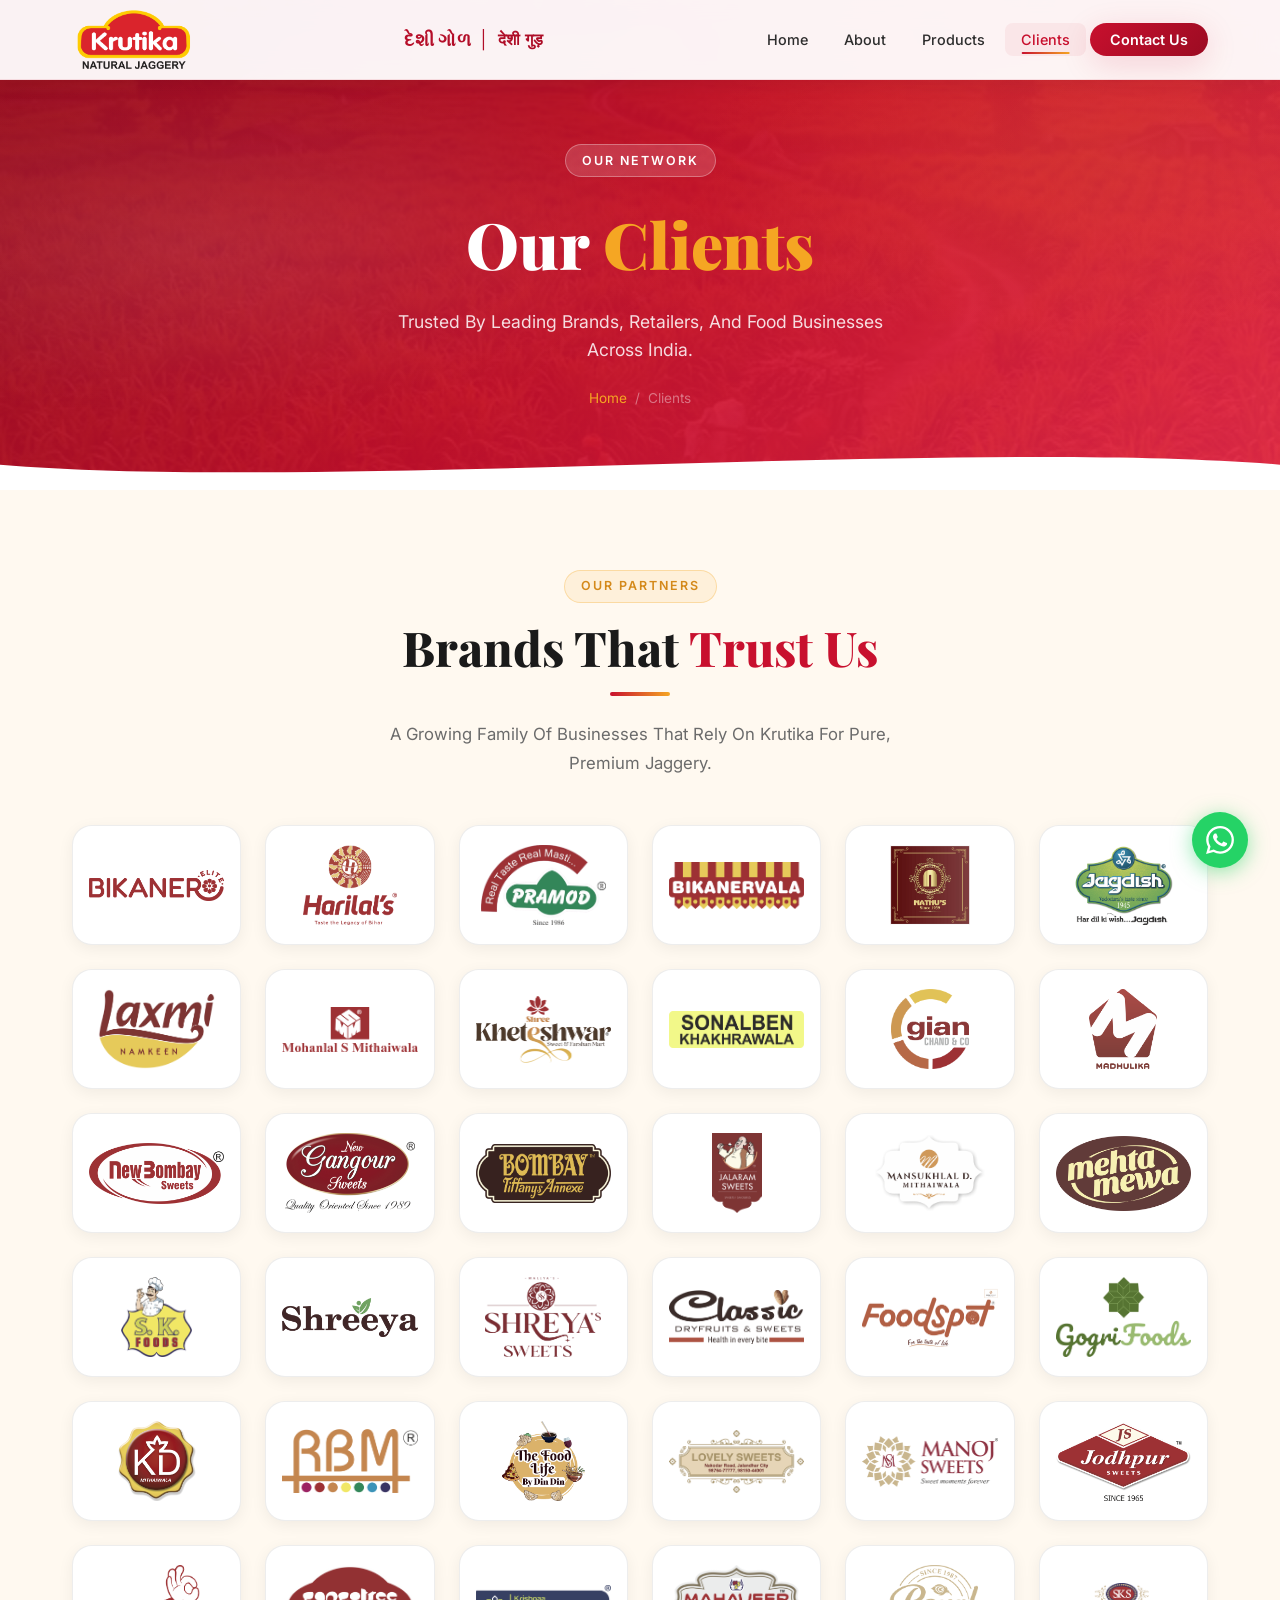
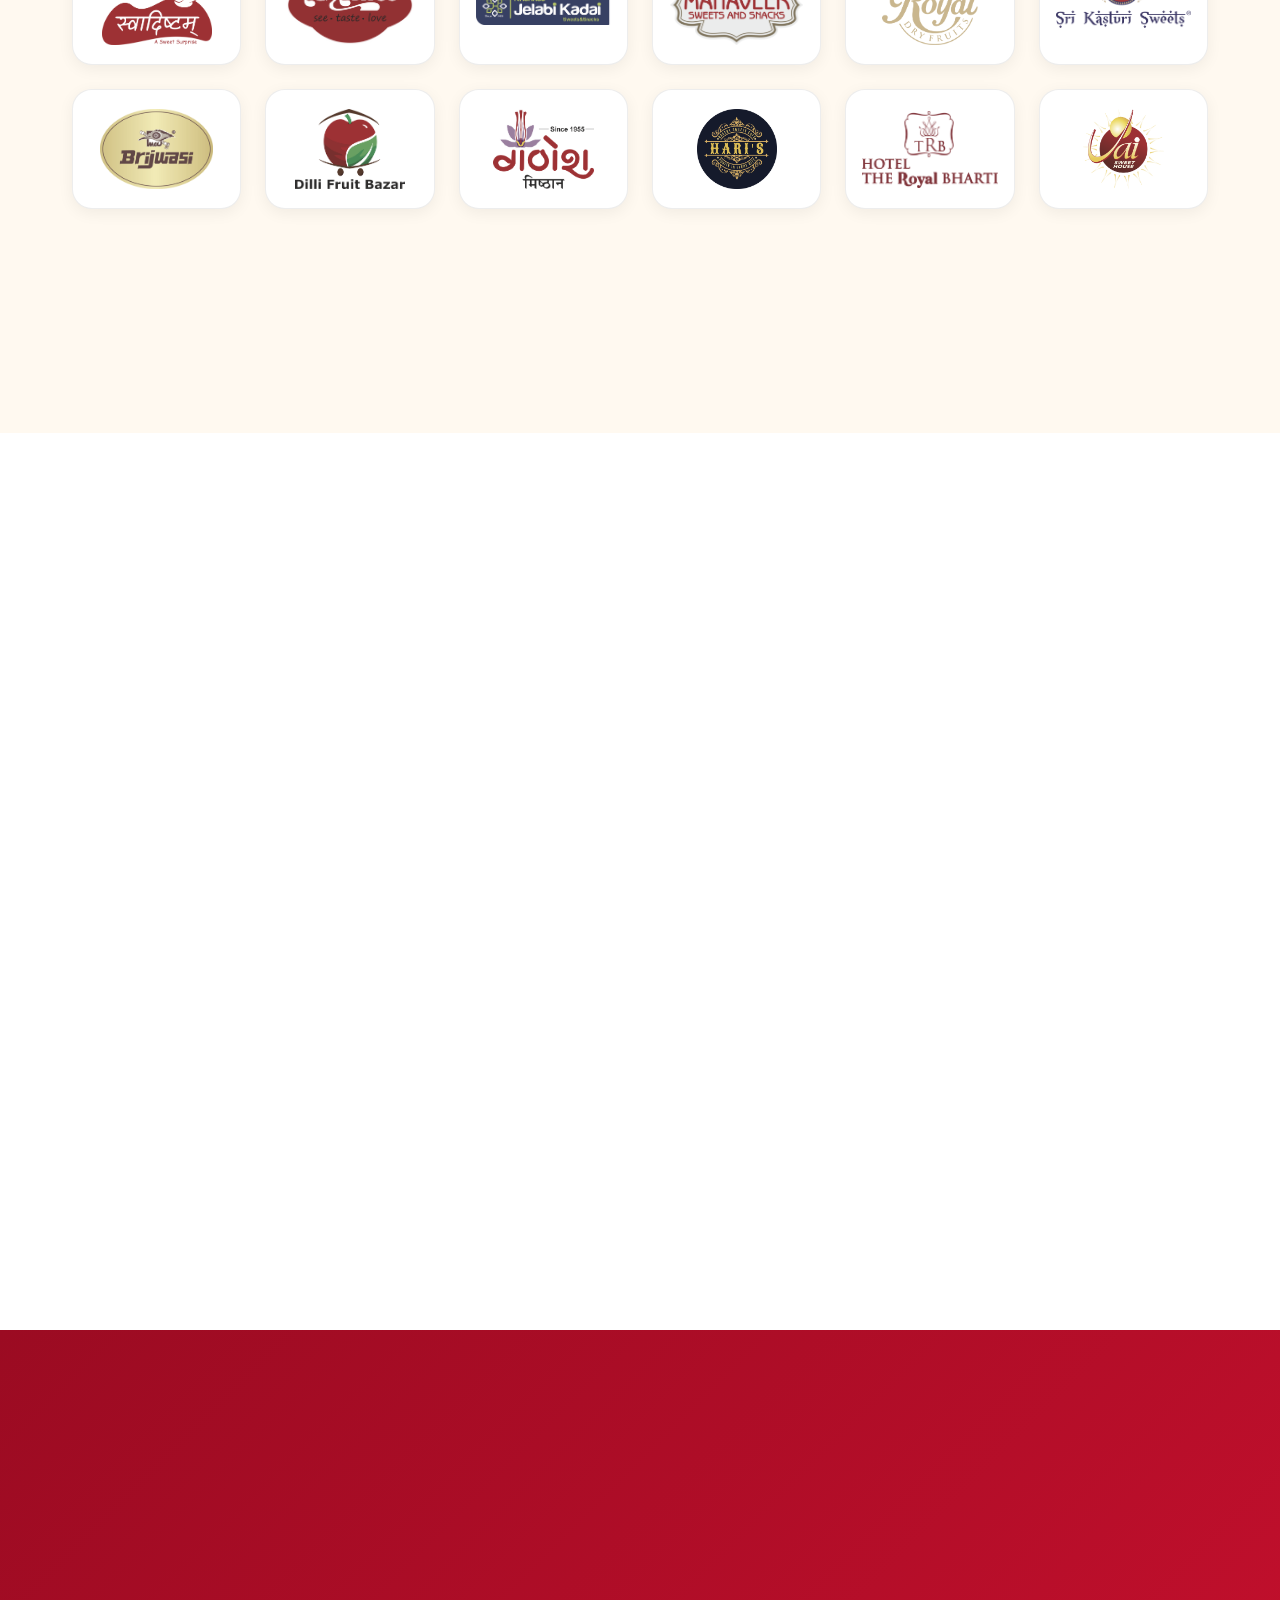
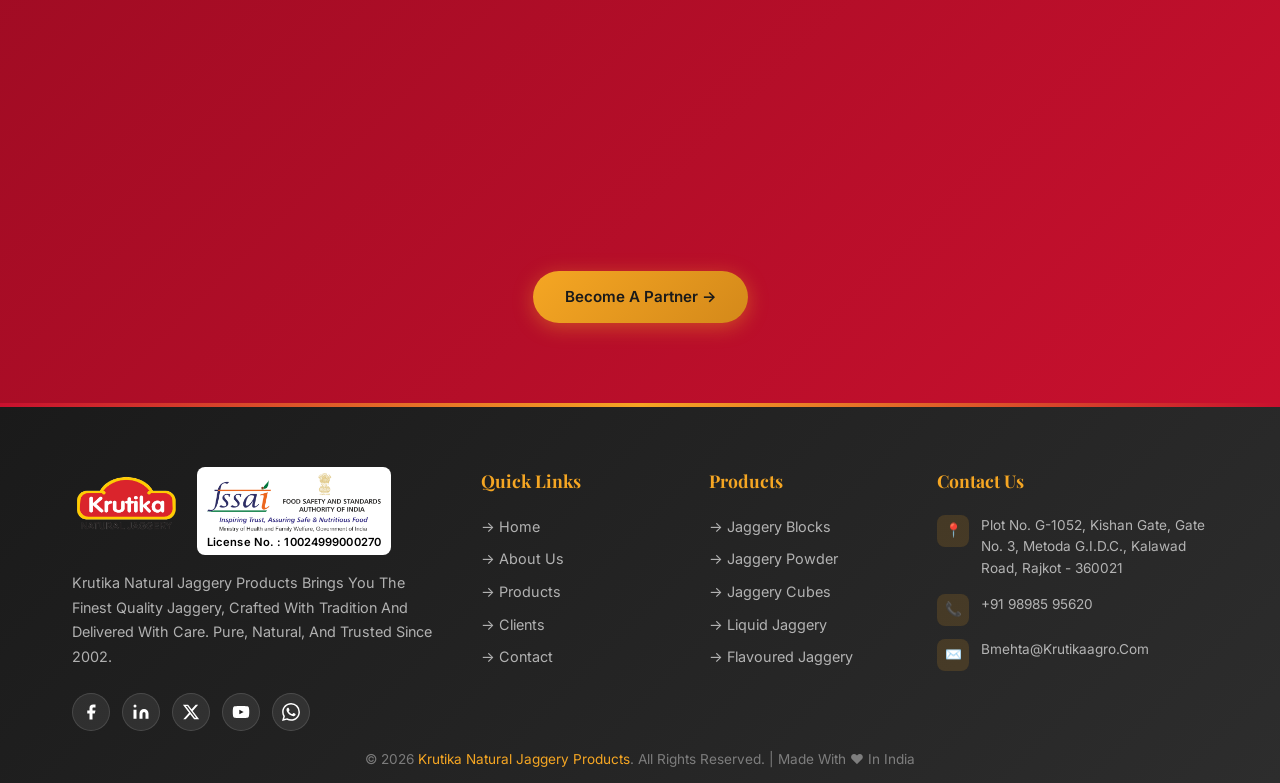
<file: clients.html>
﻿<!DOCTYPE html>
<html lang="en">

<head>
  <meta charset="UTF-8" />
  <meta name="viewport" content="width=device-width, initial-scale=1.0" />
  <title>clients – Krutika Natural Jaggery</title>
  <link rel="icon" type="image/x-icon" href="images/favicon/favicon.ico" />
  <link rel="icon" type="image/png" sizes="32x32" href="images/favicon/favicon-32x32.png" />
  <link rel="icon" type="image/png" sizes="16x16" href="images/favicon/favicon-16x16.png" />
  <link rel="apple-touch-icon" sizes="180x180" href="images/favicon/apple-touch-icon.png" />
  <link rel="manifest" href="images/favicon/site.webmanifest" />
  <link rel="stylesheet" href="css/style.css" />
  <link rel="stylesheet" href="css/preloader.css" />
  <link rel="stylesheet" href="css/clients.css" />
</head>

<body>
  <div id="scroll-progress"></div>
  <a href="https://wa.me/919898595620" class="whatsapp-float" target="_blank">
    <svg width="28" height="28" viewBox="0 0 24 24" fill="white">
      <path
        d="M17.472 14.382c-.297-.149-1.758-.867-2.03-.967-.273-.099-.471-.148-.67.15-.197.297-.767.966-.94 1.164-.173.199-.347.223-.644.075-.297-.15-1.255-.463-2.39-1.475-.883-.788-1.48-1.761-1.653-2.059-.173-.297-.018-.458.13-.606.134-.133.298-.347.446-.52.149-.174.198-.298.298-.497.099-.198.05-.371-.025-.52-.075-.149-.669-1.612-.916-2.207-.242-.579-.487-.5-.669-.51-.173-.008-.371-.01-.57-.01-.198 0-.52.074-.792.372-.272.297-1.04 1.016-1.04 2.479 0 1.462 1.065 2.875 1.213 3.074.149.198 2.096 3.2 5.077 4.487.709.306 1.262.489 1.694.625.712.227 1.36.195 1.871.118.571-.085 1.758-.719 2.006-1.413.248-.694.248-1.289.173-1.413-.074-.124-.272-.198-.57-.347m-5.421 7.403h-.004a9.87 9.87 0 01-5.031-1.378l-.361-.214-3.741.982.998-3.648-.235-.374a9.86 9.86 0 01-1.51-5.26c.001-5.45 4.436-9.884 9.888-9.884 2.64 0 5.122 1.03 6.988 2.898a9.825 9.825 0 012.893 6.994c-.003 5.45-4.437 9.884-9.885 9.884m8.413-18.297A11.815 11.815 0 0012.05 0C5.495 0 .16 5.335.157 11.892c0 2.096.547 4.142 1.588 5.945L.057 24l6.305-1.654a11.882 11.882 0 005.683 1.448h.005c6.554 0 11.89-5.335 11.893-11.893a11.821 11.821 0 00-3.48-8.413z" />
    </svg>
  </a>
  <nav class="navbar" id="navbar">
    <div class="navbar-inner">
      <a href="index.html" class="nav-logo"><img src="images/logo-2.png" alt="Krutika Logo" /></a>
      <p class="brand-text">
        <span class="gujarati">દેશી ગોળ</span>
        <span class="brand-separator">│</span>
        <span class="hindi">देशी गुड़</span>
      </p>
      <ul class="nav-links">
        <li><a href="index.html">Home</a></li>
        <li><a href="about.html">About</a></li>
        <li><a href="products.html">Products</a></li>
        <li><a href="clients.html" class="active">Clients</a></li>
        <li><a href="contact.html" class="nav-cta">Contact Us</a></li>
      </ul>
      <div class="hamburger" id="hamburger"><span></span><span></span><span></span></div>
    </div>
  </nav>
  <div class="mobile-nav" id="mobile-nav">
    <a href="index.html">Home</a>
    <a href="about.html">About</a>
    <a href="products.html">Products</a>
    <a href="clients.html">Clients</a>
    <a href="contact.html">Contact Us</a>
  </div>

  <!-- PAGE HERO -->
  <section class="page-hero">
    <div class="ph-particles" id="ph-particles-PAGE"></div>
    <div class="ph-floats">
      <span class="phf phf-1">🤝</span>
      <span class="phf phf-2">🌿</span>
      <span class="phf phf-3">🏆</span>
      <span class="phf phf-4">🍯</span>
      <span class="phf phf-5">⭐</span>
      <span class="phf phf-6"><img src="images/sugercane-emoji.png" alt="sugarcane" class="af-sc-img" /></span>
      <span class="phf phf-7">✨</span>
      <span class="phf phf-8">🌱</span>
    </div>
    <div class="ph-wave"><svg viewBox="0 0 1440 60" preserveAspectRatio="none" xmlns="http://www.w3.org/2000/svg">
        <path d="M0,30 C360,60 1080,0 1440,30 L1440,60 L0,60 Z" fill="#ffffff" />
      </svg></div>
    <div class="page-hero-content">
      <div class="section-tag white" style="margin:0 auto 1rem;">Our Network</div>
      <h1>Our <span>Clients</span></h1>
      <p>Trusted by leading brands, retailers, and food businesses across India.</p>
      <nav class="breadcrumb"><a href="index.html">Home</a><span>/</span><span>clients</span></nav>
    </div>
  </section>

  <!-- TRUST STATS -->
  <!-- <section class="trust-stats section-pad-sm section-floats" style="background:var(--off-white);">
  <div class="about-floats">
    <span class="af af-1">🏆</span>
    <span class="af af-2">🌿</span>
    <span class="af af-3">⭐</span>
    <span class="af af-4">🍯</span>
    <span class="af af-5">✨</span>
    <span class="af af-6"><img src="images/sugercane-emoji.png" alt="sugarcane" class="af-sc-img" /></span>
  </div>
  <div class="container">
    <div class="trust-stats-grid">
      <div class="trust-stat reveal">
        <div class="counter-num" data-target="500">0</div><span>+</span>
        <p>Total clients</p>
      </div>
      <div class="trust-stat reveal delay-1">
        <div class="counter-num" data-target="10">0</div><span>+</span>
        <p>States Covered</p>
      </div>
      <div class="trust-stat reveal delay-2">
        <div class="counter-num" data-target="50">0</div><span>+</span>
        <p>Retail Partners</p>
      </div>
      <div class="trust-stat reveal delay-3">
        <div class="counter-num" data-target="20">0</div><span>+</span>
        <p>Years of Trust</p>
      </div>
    </div>
  </div>
</section> -->

  <!-- CLIENT LOGO GRID -->
  <section class="client-logos-section section-pad section-floats" style="background:var(--off-white);">
    <div class="about-floats">
      <span class="af af-1">🤝</span>
      <span class="af af-2"><img src="images/sugercane-emoji.png" alt="sugarcane" class="af-sc-img" /></span>
      <span class="af af-3">🍯</span>
      <span class="af af-4">🌿</span>
      <span class="af af-5">⭐</span>
      <span class="af af-6">✨</span>
    </div>
    <div class="container">
      <div class="text-center reveal">
        <div class="section-tag gold">Our Partners</div>
        <h2 class="section-title">Brands That <span>Trust Us</span></h2>
        <div class="divider center"></div>
        <p class="section-sub">A growing family of businesses that rely on Krutika for pure, premium jaggery.</p>
      </div>
      <div class="client-logos-grid">
        <div class="clc reveal delay-1">
          <div class="clc-inner">
            <div class="clc-shine"></div><img src="images/clients/Bihar/Bikaner Elite.png" alt="Bikaner Elite" />
          </div>
        </div>
        <div class="clc reveal delay-2">
          <div class="clc-inner">
            <div class="clc-shine"></div><img src="images/clients/Bihar/Harilal's.png" alt="Harilal's" />
          </div>
        </div>
        <div class="clc reveal delay-3">
          <div class="clc-inner">
            <div class="clc-shine"></div><img src="images/clients/Bihar/Pramod.png" alt="Pramod" />
          </div>
        </div>
        <div class="clc reveal delay-4">
          <div class="clc-inner">
            <div class="clc-shine"></div><img src="images/clients/Delhi/Bikanervala.png" alt="Bikanervala" />
          </div>
        </div>
        <div class="clc reveal delay-1">
          <div class="clc-inner">
            <div class="clc-shine"></div><img src="images/clients/Delhi/Nathu's.png" alt="Nathu's" />
          </div>
        </div>
        <div class="clc reveal delay-2">
          <div class="clc-inner">
            <div class="clc-shine"></div><img src="images/clients/Gujarat/Jagdish.png" alt="Jagdish" />
          </div>
        </div>
        <div class="clc reveal delay-3">
          <div class="clc-inner">
            <div class="clc-shine"></div><img src="images/clients/Gujarat/Laxmi Namkeen.png" alt="Laxmi Namkeen" />
          </div>
        </div>
        <div class="clc reveal delay-4">
          <div class="clc-inner">
            <div class="clc-shine"></div><img src="images/clients/Gujarat/Mohanlal S Mithaiwala.png"
              alt="Mohanlal S Mithaiwala" />
          </div>
        </div>
        <div class="clc reveal delay-1">
          <div class="clc-inner">
            <div class="clc-shine"></div><img src="images/clients/Gujarat/Shree Kheteshwar.png"
              alt="Shree Kheteshwar" />
          </div>
        </div>
        <div class="clc reveal delay-2">
          <div class="clc-inner">
            <div class="clc-shine"></div><img src="images/clients/Gujarat/Sonalben khakhrawala.png"
              alt="Sonalben Khakhrawala" />
          </div>
        </div>
        <div class="clc reveal delay-4">
          <div class="clc-inner">
            <div class="clc-shine"></div><img src="images/clients/Hariyana/Gian chand & Co.png" alt="Gian Chand & Co" />
          </div>
        </div>
        <div class="clc reveal delay-1">
          <div class="clc-inner">
            <div class="clc-shine"></div><img src="images/clients/Jarkhand & Odisha/Madhulika.png" alt="Madhulika" />
          </div>
        </div>
        <div class="clc reveal delay-2">
          <div class="clc-inner">
            <div class="clc-shine"></div><img src="images/clients/Jarkhand & Odisha/New Bombay Sweets.png"
              alt="New Bombay Sweets" />
          </div>
        </div>
        <div class="clc reveal delay-3">
          <div class="clc-inner">
            <div class="clc-shine"></div><img src="images/clients/Jarkhand & Odisha/New Gangour Sweets.png"
              alt="New Gangour Sweets" />
          </div>
        </div>
        <div class="clc reveal delay-4">
          <div class="clc-inner">
            <div class="clc-shine"></div><img src="images/clients/Karnataka/Bombay Tiffanys Annexe.png"
              alt="Bombay Tiffanys Annexe" />
          </div>
        </div>
        <div class="clc reveal delay-1">
          <div class="clc-inner">
            <div class="clc-shine"></div><img src="images/clients/Karnataka/Jalaram Sweets.png" alt="Jalaram Sweets" />
          </div>
        </div>
        <div class="clc reveal delay-2">
          <div class="clc-inner">
            <div class="clc-shine"></div><img src="images/clients/Karnataka/Mansukhlal D. Mithaiwala.png"
              alt="Mansukhlal D. Mithaiwala" />
          </div>
        </div>
        <div class="clc reveal delay-3">
          <div class="clc-inner">
            <div class="clc-shine"></div><img src="images/clients/Karnataka/Mehta Mewa.png" alt="Mehta Mewa" />
          </div>
        </div>
        <div class="clc reveal delay-4">
          <div class="clc-inner">
            <div class="clc-shine"></div><img src="images/clients/Karnataka/S.K Foods.png" alt="S.K Foods" />
          </div>
        </div>
        <div class="clc reveal delay-1">
          <div class="clc-inner">
            <div class="clc-shine"></div><img src="images/clients/Karnataka/Shreeya.png" alt="Shreeya" />
          </div>
        </div>
        <div class="clc reveal delay-2">
          <div class="clc-inner">
            <div class="clc-shine"></div><img src="images/clients/Karnataka/Shreya's sweets.png"
              alt="Shreya's Sweets" />
          </div>
        </div>
        <div class="clc reveal delay-3">
          <div class="clc-inner">
            <div class="clc-shine"></div><img src="images/clients/Maharastra/Classic Dryfruits and sweets.png"
              alt="Classic Dryfruits and Sweets" />
          </div>
        </div>
        <div class="clc reveal delay-4">
          <div class="clc-inner">
            <div class="clc-shine"></div><img src="images/clients/Maharastra/Foodspot.png" alt="Foodspot" />
          </div>
        </div>
        <div class="clc reveal delay-1">
          <div class="clc-inner">
            <div class="clc-shine"></div><img src="images/clients/Maharastra/Gogri Foods.png" alt="Gogri Foods" />
          </div>
        </div>
        <div class="clc reveal delay-2">
          <div class="clc-inner">
            <div class="clc-shine"></div><img src="images/clients/Maharastra/KD mithaiwala.png" alt="KD Mithaiwala" />
          </div>
        </div>
        <div class="clc reveal delay-3">
          <div class="clc-inner">
            <div class="clc-shine"></div><img src="images/clients/Maharastra/RBM.png" alt="RBM" />
          </div>
        </div>
        <div class="clc reveal delay-4">
          <div class="clc-inner">
            <div class="clc-shine"></div><img src="images/clients/Maharastra/The food life by din din.png"
              alt="The Food Life by Din Din" />
          </div>
        </div>
        <div class="clc reveal delay-1">
          <div class="clc-inner">
            <div class="clc-shine"></div><img src="images/clients/Punjab/Lovely Sweets.png" alt="Lovely Sweets" />
          </div>
        </div>
        <div class="clc reveal delay-2">
          <div class="clc-inner">
            <div class="clc-shine"></div><img src="images/clients/Punjab/Manoj Sweets.png" alt="Manoj Sweets" />
          </div>
        </div>
        <div class="clc reveal delay-3">
          <div class="clc-inner">
            <div class="clc-shine"></div><img src="images/clients/Rajsthan/Jodhpur Sweets.png" alt="Jodhpur Sweets" />
          </div>
        </div>
        <div class="clc reveal delay-4">
          <div class="clc-inner">
            <div class="clc-shine"></div><img src="images/clients/Rajsthan/swadishtam.png" alt="Swadishtam" />
          </div>
        </div>
        <div class="clc reveal delay-1">
          <div class="clc-inner">
            <div class="clc-shine"></div><img src="images/clients/Tamilnadu/Gangotree.png" alt="Gangotree" />
          </div>
        </div>
        <div class="clc reveal delay-2">
          <div class="clc-inner">
            <div class="clc-shine"></div><img src="images/clients/Tamilnadu/Krishnaa jalebi kadai.png"
              alt="Krishnaa Jalebi Kadai" />
          </div>
        </div>
        <div class="clc reveal delay-3">
          <div class="clc-inner">
            <div class="clc-shine"></div><img src="images/clients/Tamilnadu/Mahaveer Sweets and snacks.png"
              alt="Mahaveer Sweets and Snacks" />
          </div>
        </div>
        <div class="clc reveal delay-4">
          <div class="clc-inner">
            <div class="clc-shine"></div><img src="images/clients/Tamilnadu/Royal Dry Fruits.png"
              alt="Royal Dry Fruits" />
          </div>
        </div>
        <div class="clc reveal delay-1">
          <div class="clc-inner">
            <div class="clc-shine"></div><img src="images/clients/Tamilnadu/Sri kasluri sweets.png"
              alt="Sri Kasluri Sweets" />
          </div>
        </div>
        <div class="clc reveal delay-2">
          <div class="clc-inner">
            <div class="clc-shine"></div><img src="images/clients/UP/Brijwasi.png" alt="Brijwasi" />
          </div>
        </div>
        <div class="clc reveal delay-3">
          <div class="clc-inner">
            <div class="clc-shine"></div><img src="images/clients/UP/Dilli fruit bazar.png" alt="Dilli Fruit Bazar" />
          </div>
        </div>
        <div class="clc reveal delay-4">
          <div class="clc-inner">
            <div class="clc-shine"></div><img src="images/clients/UP/ganesh mishthan.png" alt="Ganesh Mishthan" />
          </div>
        </div>
        <div class="clc reveal delay-1">
          <div class="clc-inner">
            <div class="clc-shine"></div><img src="images/clients/UP/Hari's.png" alt="Hari's" />
          </div>
        </div>
        <div class="clc reveal delay-2">
          <div class="clc-inner">
            <div class="clc-shine"></div><img src="images/clients/UP/Hotel the royal bharti.png"
              alt="Hotel The Royal Bharti" />
          </div>
        </div>
        <div class="clc reveal delay-3">
          <div class="clc-inner">
            <div class="clc-shine"></div><img src="images/clients/UP/Jai Sweet House.png" alt="Jai Sweet House" />
          </div>
        </div>
        <div class="clc reveal delay-4">
          <div class="clc-inner">
            <div class="clc-shine"></div><img src="images/clients/UP/Kamdhenu.png" alt="Kamdhenu" />
          </div>
        </div>
        <div class="clc reveal delay-1">
          <div class="clc-inner">
            <div class="clc-shine"></div><img src="images/clients/UP/Naivedyam.png" alt="Naivedyam" />
          </div>
        </div>
        <div class="clc reveal delay-2">
          <div class="clc-inner">
            <div class="clc-shine"></div><img src="images/clients/West Bengal/Balaram Mullick & Radharaman Mullick.png"
              alt="Balaram Mullick & Radharaman Mullick" />
          </div>
        </div>
        <div class="clc reveal delay-3">
          <div class="clc-inner">
            <div class="clc-shine"></div><img src="images/clients/West Bengal/JK.png" alt="JK" />
          </div>
        </div>
      </div>
    </div>
  </section>

  <!-- CLIENT CATEGORIES -->
  <section class="section-pad section-floats">
    <div class="about-floats">
      <span class="af af-1">🏪</span>
      <span class="af af-2">🏭</span>
      <span class="af af-3">🍽️</span>
      <span class="af af-4">🌿</span>
      <span class="af af-5">📦</span>
      <span class="af af-6"><img src="images/sugercane-emoji.png" alt="sugarcane" class="af-sc-img" /></span>
    </div>
    <div class="container">
      <div class="text-center reveal">
        <div class="section-tag">Who We Serve</div>
        <h2 class="section-title">Serving Every <span>Industry</span></h2>
        <div class="divider center"></div>
        <p class="section-sub">From household kitchens to large-scale food manufacturers — Krutika jaggery powers
          businesses of all sizes.</p>
      </div>
      <div class="client-categories">
        <div class="client-cat-card reveal delay-1">
          <div class="cat-icon">🏪</div>
          <h4>Retail Stores</h4>
          <p>Supermarkets, grocery chains, and organic stores across India.</p>
        </div>
        <div class="client-cat-card reveal delay-2">
          <div class="cat-icon">🏭</div>
          <h4>Food Manufacturers</h4>
          <p>Confectionery, bakery, and FMCG companies using bulk jaggery.</p>
        </div>
        <div class="client-cat-card reveal delay-3">
          <div class="cat-icon">🍽️</div>
          <h4>Hotels &amp; Restaurants</h4>
          <p>Premium hospitality brands that prioritize natural ingredients.</p>
        </div>
        <div class="client-cat-card reveal delay-4">
          <div class="cat-icon">🌿</div>
          <h4>Ayurvedic Brands</h4>
          <p>Herbal and wellness companies using jaggery in formulations.</p>
        </div>
        <div class="client-cat-card reveal delay-5">
          <div class="cat-icon">📦</div>
          <h4>Exporters</h4>
          <p>International trade partners exporting Indian jaggery worldwide.</p>
        </div>
        <div class="client-cat-card reveal delay-1">
          <div class="cat-icon">🏫</div>
          <h4>Institutions</h4>
          <p>Schools, hospitals, and canteens committed to healthy eating.</p>
        </div>
      </div>
    </div>
  </section>

  <!-- TRUST BADGES -->
  <section class="trust-badges section-pad section-floats"
    style="background:linear-gradient(135deg,var(--red-dark),var(--red));">
    <div class="about-floats">
      <span class="af af-1">🚚</span>
      <span class="af af-2">📋</span>
      <span class="af af-3">💰</span>
      <span class="af af-4">🤝</span>
      <span class="af af-5"><img src="images/sugercane-emoji.png" alt="sugarcane" class="af-sc-img" /></span>
      <span class="af af-6">✨</span>
    </div>
    <div class="container">
      <div class="text-center reveal">
        <div class="section-tag white">Why Partner With Us</div>
        <h2 class="section-title white">The Krutika <span>Advantage</span></h2>
        <div class="divider center"></div>
      </div>
      <div class="badges-grid">
        <div class="trust-badge-card glass-card reveal delay-1">
          <div class="badge-icon">🚚</div>
          <h4>Reliable Supply Chain</h4>
          <p>Consistent, on-time delivery with flexible order quantities for businesses of all sizes.</p>
        </div>
        <div class="trust-badge-card glass-card reveal delay-2">
          <div class="badge-icon">📋</div>
          <h4>Custom Packaging</h4>
          <p>White-label and custom branding options available for retail and institutional clients.</p>
        </div>
        <div class="trust-badge-card glass-card reveal delay-3">
          <div class="badge-icon">💰</div>
          <h4>Competitive Pricing</h4>
          <p>Best-in-class pricing with volume discounts and long-term partnership benefits.</p>
        </div>
        <div class="trust-badge-card glass-card reveal delay-4">
          <div class="badge-icon">🤝</div>
          <h4>Dedicated Support</h4>
          <p>Dedicated account managers and 24/7 support for all our business partners.</p>
        </div>
      </div>
      <div class="text-center" style="margin-top:2.5rem;">
        <a href="contact.html" class="btn btn-gold">Become a Partner →</a>
      </div>
    </div>
  </section>

  <!-- FOOTER -->
  <footer class="footer">
    <div class="footer-grid">
      <div class="footer-brand">
        <div class="footer-logos-row">
          <img src="images/logo-2.png" alt="Krutika Logo" class="footer-krutika-logo" />
          <div class="footer-fssai-badge">
            <img src="images/FSSAI_Logo.png" alt="FSSAI Certified" class="footer-fssai-img" />
            <p class="footer-fssai-license">License No. : 10024999000270</p>
          </div>
        </div>
        <p>Krutika Natural Jaggery Products brings you the finest quality jaggery, crafted with tradition and delivered
          with care. Pure, natural, and trusted since 2002.</p>
        <div class="footer-social">
          <a href="https://www.facebook.com/krutikaagro/" target="_blank" rel="noopener" title="Facebook"
            aria-label="Facebook"><svg width="18" height="18" viewBox="0 0 24 24" fill="currentColor">
              <path d="M18 2h-3a5 5 0 0 0-5 5v3H7v4h3v8h4v-8h3l1-4h-4V7a1 1 0 0 1 1-1h3z" />
            </svg></a>
          <a href="#" title="LinkedIn" aria-label="LinkedIn"><svg width="18" height="18" viewBox="0 0 24 24"
              fill="currentColor">
              <path d="M16 8a6 6 0 0 1 6 6v7h-4v-7a2 2 0 0 0-2-2 2 2 0 0 0-2 2v7h-4v-7a6 6 0 0 1 6-6z" />
              <rect x="2" y="9" width="4" height="12" />
              <circle cx="4" cy="4" r="2" />
            </svg></a>
          <a href="#" title="Twitter / X" aria-label="Twitter"><svg width="18" height="18" viewBox="0 0 24 24"
              fill="currentColor">
              <path
                d="M18.244 2.25h3.308l-7.227 8.26 8.502 11.24H16.17l-5.214-6.817L4.99 21.75H1.68l7.73-8.835L1.254 2.25H8.08l4.713 6.231zm-1.161 17.52h1.833L7.084 4.126H5.117z" />
            </svg></a>
          <a href="https://www.youtube.com/@krutikanaturaljaggery936" target="_blank" rel="noopener" title="YouTube"
            aria-label="YouTube"><svg width="18" height="18" viewBox="0 0 24 24" fill="currentColor">
              <path
                d="M22.54 6.42a2.78 2.78 0 0 0-1.95-1.96C18.88 4 12 4 12 4s-6.88 0-8.59.46A2.78 2.78 0 0 0 1.46 6.42 29 29 0 0 0 1 12a29 29 0 0 0 .46 5.58 2.78 2.78 0 0 0 1.95 1.96C5.12 20 12 20 12 20s6.88 0 8.59-.46a2.78 2.78 0 0 0 1.95-1.96A29 29 0 0 0 23 12a29 29 0 0 0-.46-5.58z" />
              <polygon points="9.75 15.02 15.5 12 9.75 8.98 9.75 15.02" fill="#1a1a1a" />
            </svg></a>
          <a href="https://wa.me/919898595620" target="_blank" rel="noopener" title="WhatsApp"
            aria-label="WhatsApp"><svg width="18" height="18" viewBox="0 0 24 24" fill="currentColor">
              <path
                d="M17.472 14.382c-.297-.149-1.758-.867-2.03-.967-.273-.099-.471-.148-.67.15-.197.297-.767.966-.94 1.164-.173.199-.347.223-.644.075-.297-.15-1.255-.463-2.39-1.475-.883-.788-1.48-1.761-1.653-2.059-.173-.297-.018-.458.13-.606.134-.133.298-.347.446-.52.149-.174.198-.298.298-.497.099-.198.05-.371-.025-.52-.075-.149-.669-1.612-.916-2.207-.242-.579-.487-.5-.669-.51-.173-.008-.371-.01-.57-.01-.198 0-.52.074-.792.372-.272.297-1.04 1.016-1.04 2.479 0 1.462 1.065 2.875 1.213 3.074.149.198 2.096 3.2 5.077 4.487.709.306 1.262.489 1.694.625.712.227 1.36.195 1.871.118.571-.085 1.758-.719 2.006-1.413.248-.694.248-1.289.173-1.413-.074-.124-.272-.198-.57-.347m-5.421 7.403h-.004a9.87 9.87 0 01-5.031-1.378l-.361-.214-3.741.982.998-3.648-.235-.374a9.86 9.86 0 01-1.51-5.26c.001-5.45 4.436-9.884 9.888-9.884 2.64 0 5.122 1.03 6.988 2.898a9.825 9.825 0 012.893 6.994c-.003 5.45-4.437 9.884-9.885 9.884m8.413-18.297A11.815 11.815 0 0012.05 0C5.495 0 .16 5.335.157 11.892c0 2.096.547 4.142 1.588 5.945L.057 24l6.305-1.654a11.882 11.882 0 005.683 1.448h.005c6.554 0 11.89-5.335 11.893-11.893a11.821 11.821 0 00-3.48-8.413z" />
            </svg></a>
        </div>
      </div>
      <div class="footer-col">
        <h4>Quick Links</h4>
        <ul>
          <li><a href="index.html">→ Home</a></li>
          <li><a href="about.html">→ About Us</a></li>
          <li><a href="products.html">→ Products</a></li>
          <li><a href="clients.html">→ Clients</a></li>
          <li><a href="contact.html">→ Contact</a></li>
        </ul>
      </div>
      <div class="footer-col">
        <h4>Products</h4>
        <ul>
          <li><a href="products.html">→ Jaggery Blocks</a></li>
          <li><a href="products.html">→ Jaggery Powder</a></li>
          <li><a href="products.html">→ Jaggery Cubes</a></li>
          <li><a href="products.html">→ Liquid Jaggery</a></li>
          <li><a href="products.html">→ Flavoured Jaggery</a></li>
        </ul>
      </div>
      <div class="footer-col">
        <h4>Contact Us</h4>
        <div class="footer-contact-item">
          <div class="icon">📍</div>
          <p><a href="https://maps.google.com/?q=Metoda+GIDC+Kalawad+Road+Rajkot+Gujarat" target="_blank"
              rel="noopener">Plot No. G-1052, Kishan Gate, Gate No. 3, Metoda G.I.D.C., Kalawad Road, Rajkot -
              360021</a></p>
        </div>
        <div class="footer-contact-item">
          <div class="icon">📞</div>
          <p><a href="tel:+919898595620">+91 98985 95620</a></p>
        </div>
        <div class="footer-contact-item">
          <div class="icon">✉️</div>
          <p><a href="mailto:bmehta@krutikaagro.com">bmehta@krutikaagro.com</a></p>
        </div>
      </div>
    </div>
    <div class="footer-bottom" style="text-align: center;margin-top: 1rem;">
      <p>© 2026 <span>Krutika Natural Jaggery Products</span>. All rights reserved. | Made with ❤️ in India</p>
      <p></p>
    </div>
  </footer>
  <script src="js/preloader.js"></script>
  <script src="js/script.js"></script>
</body>

</html>
</file>
<file: css/style.css>
﻿/* ============================================
   KRUTIKA NATURAL JAGGERY - GLOBAL STYLES
   Brand Colors: Red, Yellow/Gold, White, Dark
   ============================================ */

@import url('https://fonts.googleapis.com/css2?family=Playfair+Display:wght@400;600;700;800;900&family=Inter:wght@300;400;500;600;700&display=swap');

/* ---- CSS Variables ---- */
:root {
  --red: #C8102E;
  --red-dark: #9B0B22;
  --red-light: #E8294A;
  --gold: #F5A623;
  --gold-dark: #D4891A;
  --gold-light: #FFD166;
  --green: #2D6A2D;
  --green-dark: #1A4A1A;
  --green-light: #3D8B3D;
  --white: #FFFFFF;
  --off-white: #FFF9F0;
  --dark: #1A1A1A;
  --dark-2: #2D2D2D;
  --gray: #6B6B6B;
  --light-gray: #F5F5F5;
  --shadow: 0 8px 32px rgba(200,16,46,0.15);
  --shadow-gold: 0 4px 20px rgba(245,166,35,0.4);
  --shadow-dark: 0 8px 40px rgba(0,0,0,0.2);
  --radius: 12px;
  --radius-lg: 20px;
  --transition: all 0.35s cubic-bezier(0.4,0,0.2,1);
}

/* ---- Reset & Base ---- */
*, *::before, *::after { box-sizing: border-box; margin: 0; padding: 0; text-transform: capitalize }
html { scroll-behavior: smooth; font-size: 16px; }
body {
  font-family: 'Inter', sans-serif;
  background: var(--white);
  color: var(--dark);
  overflow-x: hidden;
  line-height: 1.6;
}
img { max-width: 100%; display: block; }
a { text-decoration: none; color: inherit; }
ul { list-style: none; }

/* ---- Scroll Progress Bar ---- */
#scroll-progress {
  position: fixed;
  top: 0; left: 0;
  height: 3px;
  width: 0%;
  background: linear-gradient(90deg, var(--red), var(--gold));
  z-index: 9999;
  transition: width 0.1s linear;
}

/* ============================================
   NAVBAR
   ============================================ */
.navbar {
  position: fixed;
  top: 0; left: 0; right: 0;
  z-index: 1000;
  padding: 0;
  height: 80px;
  display: flex;
  align-items: center;
  justify-content: center;
  background: rgba(255,255,255,0.95);
  backdrop-filter: blur(12px);
  -webkit-backdrop-filter: blur(12px);
  border-bottom: 1px solid rgba(200,16,46,0.1);
  transition: var(--transition);
  box-shadow: 0 2px 20px rgba(0,0,0,0.08);
}
.navbar-inner {
  width: 100%;
  max-width: 1200px;
  padding: 0 2rem;
  display: flex;
  align-items: center;
  justify-content: space-between;
}

 /* ================================================ */


.brand-text {
  flex: 1;
  text-align: center;
  margin: 0;
  font-size: 1.1rem;
  font-weight: 700;
  display: flex;
  align-items: center;
  justify-content: center;
  gap: 0.4rem;
  
  /* Gradient text effect */
  /* background: linear-gradient(90deg, var(--red), #f5630f, #025306); */
  background:linear-gradient(135deg, var(--red), var(--red-dark));
  -webkit-background-clip: text;
  -webkit-text-fill-color: transparent;
  background-clip: text;
  
  /* Animation */
  animation: shimmer 3s ease-in-out infinite;
  letter-spacing: 0.3px;
  position: relative;
  
  /* Smooth transition */
  transition: var(--transition);
}

.brand-text:hover {
  filter: brightness(1.1);
  letter-spacing: 0.5px;
}

/* Gujarati text */
.brand-text .gujarati {
  font-size: 1.15rem;
  font-weight: 800;
}

/* Hindi text */
.brand-text .hindi {
  font-size: 1rem;
  font-weight: 700;
  letter-spacing: 0.2px;
}

/* Separator line */
.brand-separator {
  color:linear-gradient(135deg, var(--red), var(--red-dark));
  font-weight: 500;
  margin: 0 0.1rem;
  -webkit-text-fill-color: unset;
  
}

/* Shimmer animation */
@keyframes shimmer {
  0%, 100% {
    filter: brightness(1);
  }
  50% {
    filter: brightness(1.15);
  }
}

/* Pulse animation for separator */
@keyframes pulse {
  0%, 100% {
    opacity: 0.4;
  }
  50% {
    opacity: 0.8;
  }
}

/* Decorative underline on hover */
.brand-text::after {
  content: '';
  position: absolute;
  bottom: -6px;
  left: 50%;
  transform: translateX(-50%) scaleX(0);
  width: 25%;
  height: 2px;
  background: linear-gradient(90deg, var(--red), var(--red-dark));
  border-radius: 2px;
  transition: var(--transition);
}

.brand-text:hover::after {
  transform: translateX(-50%) scaleX(1);
}

/* Mobile Responsive */
@media (max-width: 768px) {
  .brand-text {
    display: none;
  }

  .brand-text .gujarati {
    font-size: 1rem;
  }

  .brand-text .hindi {
    font-size: 1.0rem;
  }

  .brand-text::after {
    display: none;
  }

  .navbar-inner {
    flex-wrap: wrap;
  }

  .nav-logo {
    order: 1;
  }

  .hamburger {
    order: 2;
  }

  .nav-links {
    display: none;
    order: 4;
    width: 100%;
    flex-direction: column;
    gap: 0.5rem;
    margin-top: 1rem;
  }

  .nav-links.open {
    display: flex;
  }
}

@media (max-width: 480px) {
  .brand-text {
    font-size: 0.85rem;
  }

  .brand-separator {
    margin: 0 0.05rem;
  }

  .brand-text .gujarati {
    font-size: 0.95rem;
  }

  .brand-text .hindi {
    font-size: 0.75rem;
  }
}
 /* ================================================== */
.navbar.scrolled {
  height: 60px;
  box-shadow: 0 4px 30px rgba(0,0,0,0.12);
}
.navbar.scrolled .nav-logo img { height: 44px; }
.nav-logo { display: flex; align-items: center; gap: 10px; }
.nav-logo img { height: 64px; width: auto; object-fit: contain; transition: height 0.35s cubic-bezier(0.4,0,0.2,1); }
.nav-logo span {
  font-family: 'Playfair Display', serif;
  font-size: 1.2rem;
  font-weight: 700;
  color: var(--red);
  line-height: 1.2;
}
.nav-logo span small {
  display: block;
  font-family: 'Inter', sans-serif;
  font-size: 0.65rem;
  font-weight: 500;
  color: var(--gray);
  letter-spacing: 1.5px;
  text-transform: uppercase;
}
.nav-links {
  display: flex;
  align-items: center;
  gap: 0.25rem;
}
.nav-links a {
  padding: 0.5rem 1rem;
  font-size: 0.9rem;
  font-weight: 500;
  color: var(--dark-2);
  border-radius: 8px;
  transition: var(--transition);
  position: relative;
}
.nav-links a::after {
  content: '';
  position: absolute;
  bottom: 2px; left: 50%;
  transform: translateX(-50%) scaleX(0);
  width: 60%;
  height: 2px;
  background: linear-gradient(90deg, var(--red), var(--gold));
  border-radius: 2px;
  transition: var(--transition);
}
.nav-links a:hover, .nav-links a.active {
  color: var(--red);
  background: rgba(200,16,46,0.06);
}
.nav-links a:hover::after, .nav-links a.active::after {
  transform: translateX(-50%) scaleX(1);
}
.nav-cta {
  background: linear-gradient(135deg, var(--red), var(--red-dark)) !important;
  color: var(--white) !important;
  padding: 0.5rem 1.25rem !important;
  border-radius: 50px !important;
  font-weight: 600 !important;
  box-shadow: var(--shadow);
  transition: var(--transition) !important;
}
.nav-cta:hover {
  transform: translateY(-2px);
  box-shadow: 0 8px 25px rgba(200,16,46,0.4) !important;
  background: linear-gradient(135deg, var(--red-light), var(--red)) !important;
}
.nav-cta::after { display: none !important; }
.hamburger {
  display: none;
  flex-direction: column;
  gap: 5px;
  cursor: pointer;
  padding: 4px;
}
.hamburger span {
  display: block;
  width: 24px; height: 2px;
  background: var(--dark);
  border-radius: 2px;
  transition: var(--transition);
}
.hamburger.open span:nth-child(1) { transform: rotate(45deg) translate(5px,5px); }
.hamburger.open span:nth-child(2) { opacity: 0; }
.hamburger.open span:nth-child(3) { transform: rotate(-45deg) translate(5px,-5px); }

/* Mobile Nav */
.mobile-nav {
  display: none;
  position: fixed;
  top: 72px; left: 0; right: 0;
  background: rgba(255,255,255,0.98);
  backdrop-filter: blur(20px);
  padding: 1.5rem 2rem;
  flex-direction: column;
  gap: 0.5rem;
  z-index: 999;
  border-bottom: 2px solid var(--gold);
  box-shadow: 0 10px 40px rgba(0,0,0,0.1);
  transform: translateY(-10px);
  opacity: 0;
  transition: var(--transition);
}
.mobile-nav.open {
  display: flex;
  transform: translateY(0);
  opacity: 1;
}
.mobile-nav a {
  padding: 0.75rem 1rem;
  font-size: 1rem;
  font-weight: 500;
  color: var(--dark);
  border-radius: 8px;
  border-left: 3px solid transparent;
  transition: var(--transition);
}
.mobile-nav a:hover, .mobile-nav a.active {
  color: var(--red);
  background: rgba(200,16,46,0.06);
  border-left-color: var(--red);
}

/* ============================================
   FOOTER
   ============================================ */
.footer {
  background: linear-gradient(135deg, var(--dark) 0%, var(--dark-2) 100%);
  color: var(--white);
  padding: 4rem 0 .7rem;
  position: relative;
  overflow: hidden;
}
.footer::before {
  content: '';
  position: absolute;
  top: 0; left: 0; right: 0;
  height: 4px;
  background: linear-gradient(90deg, var(--red), var(--gold), var(--red));
}
.footer-grid {
  max-width: 1200px;
  margin: 0 auto;
  padding: 0 2rem;
  display: grid;
  grid-template-columns: 2fr 1fr 1fr 1.5fr;
  gap: 3rem;
}
.footer-brand .footer-krutika-logo,
.footer-brand > img { height: 56px; margin-bottom: 1rem; }
.footer-brand p {
  color: rgba(255,255,255,0.65);
  font-size: 0.9rem;
  line-height: 1.7;
  margin-bottom: 1.5rem;
}
.footer-social { display: flex; gap: 0.75rem; }
.footer-social a {
  width: 38px; height: 38px;
  border-radius: 50%;
  background: rgba(255,255,255,0.08);
  border: 1px solid rgba(255,255,255,0.12);
  display: flex; align-items: center; justify-content: center;
  font-size: 1rem;
  transition: var(--transition);
}
.footer-social a:hover {
  background: var(--gold);
  border-color: var(--gold);
  transform: translateY(-3px);
}
.footer-col h4 {
  font-family: 'Playfair Display', serif;
  font-size: 1.1rem;
  font-weight: 700;
  margin-bottom: 1.25rem;
  color: var(--gold);
}
.footer-col ul li { margin-bottom: 0.6rem; }
.footer-col ul li a {
  color: rgba(255,255,255,0.65);
  font-size: 0.9rem;
  transition: var(--transition);
  display: flex;
  align-items: center;
  gap: 0.4rem;
}
.footer-col ul li a:hover { color: var(--gold); padding-left: 4px; }
.footer-contact-item {
  display: flex;
  gap: 0.75rem;
  margin-bottom: 0.85rem;
  align-items: flex-start;
}
.footer-contact-item .icon {
  width: 32px; height: 32px;
  background: rgba(245,166,35,0.15);
  border-radius: 8px;
  display: flex; align-items: center; justify-content: center;
  font-size: 0.85rem;
  flex-shrink: 0;
  color: var(--gold);
}
.footer-contact-item p {
  color: rgba(255,255,255,0.65);
  font-size: 0.85rem;
  line-height: 1.6;
}
.footer-contact-item p a {
  color: rgba(255,255,255,0.65);
  text-decoration: none;
  transition: color 0.2s ease;
}
.footer-contact-item p a:hover {
  color: var(--gold);
}
  line-height: 1.5;
}
.footer-bottom {
  border-top: 1px solid rgba(255,255,255,0.08);
  margin-top: 3rem;
  padding: 1.5rem 2rem 0;
  text-align: center;
  width: 100%;
}
.footer-bottom p {
  color: rgba(255,255,255,0.4);
  font-size: 0.85rem;
  line-height: 1.8;
}
.footer-bottom span { color: var(--gold); }

/* ============================================
   UTILITY CLASSES
   ============================================ */
.container { max-width: 1200px; margin: 0 auto; padding: 0 2rem; }
.section-pad { padding: 5rem 0; }
.section-pad-sm { padding: 3rem 0; }

.section-tag {
  display: inline-flex;
  align-items: center;
  gap: 0.5rem;
  background: rgba(200,16,46,0.08);
  border: 1px solid rgba(200,16,46,0.2);
  color: var(--red);
  font-size: 0.78rem;
  font-weight: 600;
  letter-spacing: 2px;
  text-transform: uppercase;
  padding: 0.35rem 1rem;
  border-radius: 50px;
  margin-bottom: 1rem;
}
.section-tag.gold {
  background: rgba(245,166,35,0.1);
  border-color: rgba(245,166,35,0.3);
  color: var(--gold-dark);
}
.section-tag.white {
  background: rgba(255,255,255,0.15);
  border-color: rgba(255,255,255,0.3);
  color: var(--white);
}

.section-title {
  font-family: 'Playfair Display', serif;
  font-size: clamp(2rem, 4vw, 3rem);
  font-weight: 800;
  line-height: 1.2;
  color: var(--dark);
  margin-bottom: 1rem;
}
.section-title span { color: var(--red); }
.section-title.white { color: var(--white); }
.section-title.white span { color: var(--gold); }

.section-sub {
  font-size: 1.05rem;
  color: var(--gray);
  max-width: 560px;
  line-height: 1.7;
}
.section-sub.white { color: rgba(255,255,255,0.75); }

.text-center { text-align: center; }
.text-center .section-sub { margin: 0 auto; }

/* Buttons */
.btn {
  display: inline-flex;
  align-items: center;
  gap: 0.5rem;
  padding: 0.85rem 2rem;
  border-radius: 50px;
  font-size: 0.95rem;
  font-weight: 600;
  cursor: pointer;
  border: none;
  transition: var(--transition);
  text-decoration: none;
  white-space: nowrap;
}
.btn-primary {
  background: linear-gradient(135deg, var(--red), var(--red-dark));
  color: var(--white);
  box-shadow: 0 4px 20px rgba(200,16,46,0.35);
}
.btn-primary:hover {
  transform: translateY(-3px);
  box-shadow: 0 8px 30px rgba(200,16,46,0.5);
  background: linear-gradient(135deg, var(--red-light), var(--red));
}
.btn-gold {
  background: linear-gradient(135deg, var(--gold), var(--gold-dark));
  color: var(--dark);
  box-shadow: var(--shadow-gold);
}
.btn-gold:hover {
  transform: translateY(-3px);
  box-shadow: 0 8px 30px rgba(245,166,35,0.55);
}
.btn-outline {
  background: transparent;
  color: var(--white);
  border: 2px solid rgba(255,255,255,0.6);
}
.btn-outline:hover {
  background: var(--white);
  color: var(--red);
  border-color: var(--white);
  transform: translateY(-3px);
}
.btn-outline-red {
  background: transparent;
  color: var(--red);
  border: 2px solid var(--red);
}
.btn-outline-red:hover {
  background: var(--red);
  color: var(--white);
  transform: translateY(-3px);
}

/* Cards */
.card {
  background: var(--white);
  border-radius: var(--radius-lg);
  overflow: hidden;
  box-shadow: 0 4px 24px rgba(0,0,0,0.07);
  transition: var(--transition);
}
.card:hover {
  transform: translateY(-6px);
  box-shadow: 0 16px 48px rgba(0,0,0,0.12);
}

/* Glass card */
.glass-card {
  background: rgba(255,255,255,0.12);
  backdrop-filter: blur(16px);
  -webkit-backdrop-filter: blur(16px);
  border: 1px solid rgba(255,255,255,0.2);
  border-radius: var(--radius-lg);
}

/* Divider */
.divider {
  width: 60px; height: 4px;
  background: linear-gradient(90deg, var(--red), var(--gold));
  border-radius: 4px;
  margin: 1rem 0 1.5rem;
}
.divider.center { margin: 1rem auto 1.5rem; }

/* Floating WhatsApp */
.whatsapp-float {
  position: fixed;
  bottom: 2rem; right: 2rem;
  width: 56px; height: 56px;
  background: #25D366;
  border-radius: 50%;
  display: flex; align-items: center; justify-content: center;
  font-size: 1.6rem;
  color: white;
  box-shadow: 0 4px 20px rgba(37,211,102,0.5);
  z-index: 998;
  transition: var(--transition);
  animation: pulse-wa 2.5s infinite;
}
.whatsapp-float:hover {
  transform: scale(1.1);
  box-shadow: 0 8px 30px rgba(37,211,102,0.6);
}
@keyframes pulse-wa {
  0%, 100% { box-shadow: 0 4px 20px rgba(37,211,102,0.5); }
  50% { box-shadow: 0 4px 40px rgba(37,211,102,0.8); }
}

/* ============================================
   PAGE HERO — Animated (inner pages)
   ============================================ */
.page-hero {
  padding: 9rem 2rem 5rem;
  background: linear-gradient(135deg, var(--red-dark) 0%, var(--red) 50%, var(--red-light) 100%);
  position: relative;
  overflow: hidden;
  text-align: center;
  min-height: 400px;
  display: flex;
  align-items: center;
  justify-content: center;
}
.page-hero::before {
  content: '';
  position: absolute;
  inset: 0;
  background: url('../images/hero_bg.png') center/cover no-repeat;
  opacity: 0.07;
  z-index: 0;
}
/* Animated gradient orbs */
.page-hero::after {
  content: '';
  position: absolute;
  inset: 0;
  background:
    radial-gradient(ellipse 60% 50% at 15% 50%, rgba(255,255,255,0.08) 0%, transparent 70%),
    radial-gradient(ellipse 45% 60% at 85% 30%, rgba(245,166,35,0.13) 0%, transparent 70%);
  z-index: 0;
  animation: phOrbShift 7s ease-in-out infinite alternate;
}
@keyframes phOrbShift {
  from { opacity: 0.5; transform: scale(1); }
  to   { opacity: 1;   transform: scale(1.1); }
}

/* Floating theme elements */
.ph-floats {
  position: absolute;
  inset: 0;
  z-index: 1;
  pointer-events: none;
  overflow: hidden;
}
.phf {
  position: absolute;
  font-size: 2.8rem;
  opacity: 0;
  filter: drop-shadow(0 2px 8px rgba(0,0,0,0.3));
  animation: phfFloat ease-in-out infinite;
  user-select: none;
}
@keyframes phfFloat {
  0%   { opacity: 0;    transform: translateY(0)      rotate(0deg)   scale(0.8); }
  15%  { opacity: 0.75; }
  50%  {                transform: translateY(-22px)  rotate(8deg)   scale(1.05); }
  85%  { opacity: 0.6; }
  100% { opacity: 0;    transform: translateY(0)      rotate(-4deg)  scale(0.8); }
}

/* Individual positions & timings */
.phf-1 { top: 15%; left:  6%; font-size: 3.5rem;   animation-duration: 6s;   animation-delay: 0s;   }
.phf-2 { top: 60%; left:  3%; font-size: 2.8rem;  animation-duration: 7.5s; animation-delay: 1s;   }
.phf-3 { top: 25%; left: 90%; font-size: 3.2rem;  animation-duration: 5.5s; animation-delay: 0.5s; }
.phf-4 { top: 70%; left: 88%; font-size: 3.8rem;  animation-duration: 8s;   animation-delay: 2s;   }
.phf-5 { top: 45%; left: 12%; font-size: 2.6rem;  animation-duration: 6.5s; animation-delay: 1.5s; }
.phf-6 { top: 80%; left: 75%; font-size: 3rem;  animation-duration: 7s;   animation-delay: 0.8s; }
.phf-7 { top: 10%; left: 50%; font-size: 2.4rem;  animation-duration: 9s;   animation-delay: 3s;   }
.phf-8 { top: 55%; left: 55%; font-size: 2.8rem;  animation-duration: 5s;   animation-delay: 2.5s; }

/* Floating particles */
.ph-particles { position: absolute; inset: 0; z-index: 1; pointer-events: none; overflow: hidden; }
.ph-particle {
  position: absolute;
  border-radius: 50%;
  background: rgba(255,255,255,0.2);
  animation: phFloat linear infinite;
}
@keyframes phFloat {
  0%   { transform: translateY(0) rotate(0deg);    opacity: 0; }
  10%  { opacity: 0.8; }
  90%  { opacity: 0.3; }
  100% { transform: translateY(-120%) rotate(360deg); opacity: 0; }
}

/* Wave divider */
.ph-wave { position: absolute; bottom: -2px; left: 0; right: 0; z-index: 2; line-height: 0; }
.ph-wave svg { display: block; width: 100%; }

/* Content */
.page-hero-content {
  position: relative;
  z-index: 3;
  transition: transform 0.15s ease-out;
}

/* Staggered entrance animations */
.page-hero-content .section-tag {
  opacity: 0; transform: translateY(18px);
  animation: phSlideUp 0.6s 0.1s ease forwards;
}
.page-hero h1 {
  font-family: 'Playfair Display', serif;
  font-size: clamp(2.6rem, 5vw, 4.2rem);
  font-weight: 900;
  color: var(--white);
  margin-bottom: 0.75rem;
  opacity: 0; transform: translateY(22px);
  animation: phSlideUp 0.7s 0.25s ease forwards;
}
.page-hero h1 span { color: var(--gold); }
.page-hero p {
  color: rgba(255,255,255,0.85);
  font-size: 1.1rem;
  max-width: 520px;
  margin: 0 auto 1.5rem;
  opacity: 0; transform: translateY(18px);
  animation: phSlideUp 0.7s 0.4s ease forwards;
}
@keyframes phSlideUp {
  to { opacity: 1; transform: translateY(0); }
}
.breadcrumb {
  display: flex;
  align-items: center;
  justify-content: center;
  gap: 0.5rem;
  font-size: 0.85rem;
  color: rgba(255,255,255,0.6);
  opacity: 0; transform: translateY(14px);
  animation: phSlideUp 0.6s 0.55s ease forwards;
}
.breadcrumb a { color: var(--gold); }
.breadcrumb span { color: rgba(255,255,255,0.4); }

/* Animations */
@keyframes fadeInUp {
  from { opacity: 0; transform: translateY(30px); }
  to { opacity: 1; transform: translateY(0); }
}
@keyframes fadeInLeft {
  from { opacity: 0; transform: translateX(-30px); }
  to { opacity: 1; transform: translateX(0); }
}
@keyframes fadeInRight {
  from { opacity: 0; transform: translateX(30px); }
  to { opacity: 1; transform: translateX(0); }
}
@keyframes scaleIn {
  from { opacity: 0; transform: scale(0.9); }
  to { opacity: 1; transform: scale(1); }
}
@keyframes float {
  0%, 100% { transform: translateY(0); }
  50% { transform: translateY(-12px); }
}
@keyframes shimmer {
  0% { background-position: -200% center; }
  100% { background-position: 200% center; }
}

.animate-fadeup { animation: fadeInUp 0.7s ease forwards; }
.animate-left { animation: fadeInLeft 0.7s ease forwards; }
.animate-right { animation: fadeInRight 0.7s ease forwards; }
.animate-scale { animation: scaleIn 0.6s ease forwards; }
.delay-1 { animation-delay: 0.1s; }
.delay-2 { animation-delay: 0.2s; }
.delay-3 { animation-delay: 0.3s; }
.delay-4 { animation-delay: 0.4s; }
.delay-5 { animation-delay: 0.5s; }

/* Scroll reveal */
.reveal {
  opacity: 0;
  transform: translateY(30px);
  transition: opacity 0.7s ease, transform 0.7s ease;
}
.reveal.visible {
  opacity: 1;
  transform: translateY(0);
}
.reveal-left {
  opacity: 0;
  transform: translateX(-30px);
  transition: opacity 0.7s ease, transform 0.7s ease;
}
.reveal-left.visible { opacity: 1; transform: translateX(0); }
.reveal-right {
  opacity: 0;
  transform: translateX(30px);
  transition: opacity 0.7s ease, transform 0.7s ease;
}
.reveal-right.visible { opacity: 1; transform: translateX(0); }

/* Counter */
.counter-num {
  font-family: 'Playfair Display', serif;
  font-size: 3rem;
  font-weight: 900;
  color: var(--gold);
  line-height: 1;
}

/* ============================================
   RESPONSIVE
   ============================================ */
@media (max-width: 1024px) {
  .footer-grid { grid-template-columns: 1fr 1fr; gap: 2rem; }
}
@media (max-width: 768px) {
  .nav-links { display: none; }
  .hamburger { display: flex; }
  .footer-grid { grid-template-columns: 1fr; gap: 2rem; }
  .footer-bottom { flex-direction: column; text-align: center; }
  .section-pad { padding: 3.5rem 0; }
}
@media (max-width: 480px) {
  .container { padding: 0 1.25rem; }
  .btn { padding: 0.75rem 1.5rem; font-size: 0.9rem; }
}

/* ============================================
   SECTION FLOATING ELEMENTS (shared)
   ============================================ */
.section-floats { position: relative; overflow: hidden; }

.about-floats {
  position: absolute;
  inset: 0;
  pointer-events: none;
  z-index: 0;
  overflow: hidden;
}
.af {
  position: absolute;
  font-size: 2.4rem;
  opacity: 0;
  user-select: none;
  filter: drop-shadow(0 2px 6px rgba(0,0,0,0.12));
  animation: afDrift ease-in-out infinite;
}
@keyframes afDrift {
  0%   { opacity: 0;    transform: translateY(0)     rotate(0deg)  scale(0.85); }
  15%  { opacity: 0.55; }
  50%  {                transform: translateY(-20px) rotate(6deg)  scale(1.05); }
  85%  { opacity: 0.4; }
  100% { opacity: 0;    transform: translateY(0)     rotate(-4deg) scale(0.85); }
}
.af-1 { top: 10%; left:  2%;  font-size: 3rem;    animation-duration: 7s;   animation-delay: 0s;   }
.af-2 { top: 65%; left:  4%;  font-size: 2.6rem;  animation-duration: 8.5s; animation-delay: 1.2s; }
.af-3 { top: 20%; right: 3%;  font-size: 2.8rem;  animation-duration: 6.5s; animation-delay: 0.6s; }
.af-4 { top: 70%; right: 5%;  font-size: 3.2rem;  animation-duration: 9s;   animation-delay: 2s;   }
.af-5 { top: 42%; left:  1%;  font-size: 2.2rem;  animation-duration: 7.5s; animation-delay: 1.8s; }
.af-6 { top: 80%; right: 2%;  font-size: 2.5rem;  animation-duration: 6s;   animation-delay: 3s;   }

/* Sugarcane image floating element */
.af-sc-img {
  width: 3em;
  height: 3em;
  object-fit: contain;
  display: inline-block;
  vertical-align: middle;
  pointer-events: none;
}
.section-floats > .container,
.about-section-floats > .container { position: relative; z-index: 1; }



/* ===== FOOTER FSSAI BADGE ===== */
.footer-logos-row {
  display: flex;
  align-items: center;
  gap: 1rem;
  margin-bottom: 1rem;
  flex-wrap: wrap;
}

.footer-krutika-logo {
  height: 56px;
  width: auto;
}

.footer-fssai-badge {
  display: flex;
  flex-direction: column;
  align-items: center;
  background: #fff;
  border-radius: 8px;
  padding: 6px 10px 5px;
  gap: 3px;
  min-width: 90px;
}

.footer-fssai-img {
  height: 59px;
  width: auto;
  object-fit: contain;
  display: block;
}

p.footer-fssai-license {
  font-size: 0.7rem;
  color: #000 !important;
  text-align: center;
  line-height: 1.4;
  margin: 0;
  font-weight: 600;
  letter-spacing: 0.01em;
}
</file>
<file: css/preloader.css>
﻿/* ===== PRELOADER ===== */
#preloader {
  position: fixed;
  inset: 0;
  z-index: 99999;
  display: flex;
  align-items: center;
  justify-content: center;
  overflow: hidden;
  transition: opacity 0.5s ease, visibility 0.5s ease;
}

/* Animated bg layer */
#preloader::before {
  content: '';
  position: absolute;
  inset: -10%;
  background:
    url('../images/Preloader/sugercane-bg.png') center center / cover no-repeat;
  animation: pl-bg-kenburns 4s ease-in-out forwards;
  z-index: 0;
}

/* Green-yellow colour overlay */
#preloader::after {
  content: '';
  position: absolute;
  inset: 0;
  background: linear-gradient(
    145deg,
    rgba(10,50,5,0.72) 0%,
    rgba(30,80,10,0.65) 40%,
    rgba(100,80,0,0.68) 70%,
    rgba(50,40,0,0.78) 100%
  );
  z-index: 1;
}

@keyframes pl-bg-kenburns {
  0%   { transform: scale(1)    translateX(0)    translateY(0); }
  50%  { transform: scale(1.08) translateX(-2%)  translateY(-1%); }
  100% { transform: scale(1.12) translateX(-3%)  translateY(-2%); }
}

#preloader.pl-hide {
  opacity: 0;
  visibility: hidden;
  pointer-events: none;
}

body.loading {
  overflow: hidden;
}

/* Inner container */
.pl-inner {
  display: flex;
  flex-direction: column;
  align-items: center;
  gap: 1.4rem;
  padding: 2rem 1.5rem;
  width: 100%;
  max-width: 640px;
  position: relative;
  z-index: 2;
}

/* Logo */
.pl-logo img {
  height: 72px;
  width: auto;
  filter: drop-shadow(0 4px 18px rgba(254, 204, 3, 0.5));
  animation: pl-logo-pulse 2s ease-in-out infinite;
}

@keyframes pl-logo-pulse {
  0%, 100% { filter: drop-shadow(0 4px 18px rgba(254, 204, 3, 0.5)); }
  50%       { filter: drop-shadow(0 4px 32px rgba(218, 36, 44, 0.6)); }
}

/* Tagline */
.pl-tagline {
  font-family: Georgia, 'Times New Roman', serif;
  font-size: 1rem;
  letter-spacing: 0.18em;
  color: rgba(254, 204, 3, 0.8);
  text-transform: uppercase;
  margin: 0;
}

/* Steps row */
.pl-steps {
  display: flex;
  align-items: center;
  justify-content: center;
  gap: 0;
  width: 100%;
  margin-top: 0.5rem;
}

/* Single step */
.pl-step {
  display: flex;
  flex-direction: column;
  align-items: center;
  gap: 0.55rem;
  flex-shrink: 0;
}

.pl-step span {
  font-size: 0.7rem;
  letter-spacing: 0.08em;
  text-transform: uppercase;
  color: rgba(218, 36, 44, 0.5);
  transition: color 0.4s ease;
  white-space: nowrap;
  font-weight: 700;
}

.pl-step.active span {
  color: rgba(218, 36, 44, 1);
}

/* Icon wrapper */
.pl-icon-wrap {
  width: 90px;
  height: 90px;
  border-radius: 50%;
  background: linear-gradient(135deg, #1a0a0a 0%, #3a0c0e 60%, #221F1F 100%);
  border: 2px solid rgba(218, 36, 44, 0.25);
  display: flex;
  align-items: center;
  justify-content: center;
  transition: border-color 0.4s ease, box-shadow 0.4s ease, background 0.4s ease;
  position: relative;
}

.pl-icon {
  width: 80px;
  height: 80px;
  object-fit: contain;
  opacity: 0.25;
  transition: opacity 0.4s ease, transform 0.4s ease;
  filter: grayscale(1);
}

/* Active state */
.pl-step.active .pl-icon-wrap {
  background: linear-gradient(135deg, #3a0c0e 0%, #DA242C 60%, #8B0000 100%);
  border-color: rgba(254, 204, 3, 0.8);
  box-shadow:
    0 0 14px rgba(254, 204, 3, 0.5),
    0 0 32px rgba(218, 36, 44, 0.25),
    inset 0 0 10px rgba(254, 204, 3, 0.08);
  animation: pl-glow-ring 1.6s ease-in-out infinite;
}

.pl-step.active .pl-icon {
  opacity: 1;
  filter: grayscale(0) drop-shadow(0 0 6px rgba(254, 204, 3, 0.7));
  animation: pl-icon-scale 1.6s ease-in-out infinite;
}

@keyframes pl-glow-ring {
  0%, 100% {
    box-shadow:
      0 0 14px rgba(254, 204, 3, 0.5),
      0 0 32px rgba(218, 36, 44, 0.25),
      inset 0 0 10px rgba(254, 204, 3, 0.08);
  }
  50% {
    box-shadow:
      0 0 24px rgba(254, 204, 3, 0.8),
      0 0 52px rgba(218, 36, 44, 0.45),
      inset 0 0 16px rgba(254, 204, 3, 0.15);
  }
}

@keyframes pl-icon-scale {
  0%, 100% { transform: scale(1); }
  50%       { transform: scale(1.1); }
}

/* Connector line */
.pl-connector {
  flex: 1;
  height: 2px;
  background: rgba(218, 36, 44, 0.15);
  border-radius: 2px;
  overflow: hidden;
  margin-bottom: 1.6rem;
  min-width: 24px;
  position: relative;
}

.pl-connector-fill {
  height: 100%;
  width: 0%;
  background: linear-gradient(90deg, #DA242C, #FECC03);
  border-radius: 2px;
  box-shadow: 0 0 6px rgba(254, 204, 3, 0.6);
  transition: width 0.05s linear;
}

/* Progress bar */
.pl-bar-wrap {
  width: 100%;
  height: 4px;
  background: rgba(255, 255, 255, 0.08);
  border-radius: 4px;
  overflow: hidden;
  margin-top: 0.4rem;
}

.pl-bar-fill {
  height: 100%;
  width: 0%;
  background: linear-gradient(90deg, #7ab648, #d4a017, #f5c842);
  border-radius: 4px;
  box-shadow: 0 0 8px rgba(212, 160, 23, 0.5);
  transition: width 0.05s linear;
}

/* Percent counter */
.pl-percent {
  font-size: 0.78rem;
  letter-spacing: 0.12em;
  color: rgba(218, 36, 44, 0.9);
  font-variant-numeric: tabular-nums;
  font-weight: 700;
}

/* ===== RESPONSIVE ===== */
@media (max-width: 480px) {
  .pl-icon-wrap { width: 72px; height: 72px; }
  .pl-icon      { width: 46px; height: 46px; }
  .pl-logo img  { height: 56px; }
  .pl-tagline   { font-size: 0.78rem; letter-spacing: 0.12em; }
  .pl-step span { font-size: 0.6rem; }
  .pl-connector { min-width: 12px; }
}

/* ── Final jaggery circle ── */
.pl-icon-wrap--final {
  overflow: hidden;
  padding: 8px;
}

.pl-icon--final {
  width: 100%;
  height: 100%;
  object-fit: cover;
  border-radius: 50%;
  filter: grayscale(1);
  opacity: 0.25;
  transform: scale(1);
  transition: opacity 0.4s ease, filter 0.4s ease, transform 0.4s ease;
}

.pl-step.active .pl-icon--final {
  filter: grayscale(0);
  opacity: 1;
}


  60%  { opacity: 1; transform: scale(1.5)  translate(0, 0); border-radius: 10%; }
  100% { opacity: 1; transform: scale(3)    translate(0, 0); border-radius: 0; }
}

/* Zoom-to-fullscreen overlay */
.pl-zoom-overlay {
  position: fixed;
  border-radius: 50%;
  background: url('../images/Preloader/krutika-jaggery.png') center center / cover no-repeat;
  z-index: 100000;
  pointer-events: none;
  will-change: transform, border-radius;
  transition: transform 0.75s cubic-bezier(0.4,0,0.2,1),
              border-radius 0.75s cubic-bezier(0.4,0,0.2,1);
}
</file>
<file: css/clients.css>
﻿/* ============================================
   CLIENTS PAGE STYLES
   ============================================ */

/* Trust Stats */
.trust-stats-grid {
  display: grid;
  grid-template-columns: repeat(4, 1fr);
  gap: 1.5rem;
}
.trust-stat {
  text-align: center;
  padding: 2rem 1rem;
  background: var(--white);
  border-radius: var(--radius-lg);
  border: 1px solid rgba(200,16,46,0.08);
  transition: var(--transition);
}
.trust-stat:hover { transform: translateY(-4px); box-shadow: 0 12px 40px rgba(200,16,46,0.1); }
.trust-stat .counter-num { display: inline; }
.trust-stat > span {
  font-family: 'Playfair Display', serif;
  font-size: 2.5rem;
  font-weight: 900;
  color: var(--gold-dark);
}
.trust-stat p {
  color: var(--gray);
  font-size: 0.85rem;
  font-weight: 500;
  margin-top: 0.5rem;
  text-transform: uppercase;
  letter-spacing: 1px;
}

/* Client Categories */
.client-categories {
  display: grid;
  grid-template-columns: repeat(3, 1fr);
  gap: 1.5rem;
  margin-top: 3rem;
}
.client-cat-card {
  background: var(--white);
  border-radius: var(--radius-lg);
  padding: 2rem 1.5rem;
  text-align: center;
  border: 1px solid rgba(200,16,46,0.08);
  transition: var(--transition);
  position: relative;
  overflow: hidden;
}
.client-cat-card::before {
  content: '';
  position: absolute;
  top: 0; left: 0; right: 0;
  height: 3px;
  background: linear-gradient(90deg, var(--red), var(--gold));
  transform: scaleX(0);
  transition: var(--transition);
}
.client-cat-card:hover { transform: translateY(-6px); box-shadow: 0 16px 48px rgba(200,16,46,0.1); }
.client-cat-card:hover::before { transform: scaleX(1); }
.cat-icon { font-size: 2.5rem; margin-bottom: 1rem; }
.client-cat-card h4 {
  font-family: 'Playfair Display', serif;
  font-size: 1.15rem;
  font-weight: 700;
  color: var(--dark);
  margin-bottom: 0.5rem;
}
.client-cat-card p { color: var(--gray); font-size: 0.88rem; line-height: 1.6; }

/* Client Logos Grid */
.client-logos-grid {
  display: grid;
  grid-template-columns: repeat(6, 1fr);
  gap: 1.5rem;
  margin-top: 3rem;
}

.clc { perspective: 800px; }

.clc-inner {
  position: relative;
  background: var(--white);
  border-radius: var(--radius-lg);
  overflow: hidden;
  border: 1px solid rgba(0,0,0,0.07);
  box-shadow: 0 4px 16px rgba(0,0,0,0.06);
  height: 120px;
  display: flex;
  align-items: center;
  justify-content: center;
  padding: 1rem;
  transition: transform 0.4s cubic-bezier(0.4,0,0.2,1),
              box-shadow 0.4s ease,
              border-color 0.4s ease;
  cursor: pointer;
}
.clc-inner:hover {
  transform: translateY(-7px) scale(1.03);
  box-shadow: 0 18px 45px rgba(200,16,46,0.14);
  border-color: rgba(245,166,35,0.45);
}

/* Shimmer sweep */
.clc-shine {
  position: absolute;
  top: 0; left: -75%;
  width: 50%; height: 100%;
  background: linear-gradient(120deg, transparent 0%, rgba(255,255,255,0.6) 50%, transparent 100%);
  transform: skewX(-20deg);
  transition: left 0.55s ease;
  z-index: 2;
  pointer-events: none;
}
.clc-inner:hover .clc-shine { left: 130%; }

.clc-inner img {
  max-width: 100%;
  max-height: 80px;
  width: auto;
  height: auto;
  object-fit: contain;
  filter: grayscale(45%);
  transition: filter 0.4s ease, transform 0.5s ease;
}
.clc-inner:hover img {
  filter: grayscale(0%);
  transform: scale(1.06);
}

/* Trust Badges */
.badges-grid {
  display: grid;
  grid-template-columns: repeat(4, 1fr);
  gap: 1.5rem;
  margin-top: 3rem;
}
.trust-badge-card {
  padding: 2rem 1.5rem;
  text-align: center;
  transition: var(--transition);
}
.trust-badge-card:hover { transform: translateY(-6px); background: rgba(255,255,255,0.2); }
.badge-icon { font-size: 2.5rem; margin-bottom: 1rem; }
.trust-badge-card h4 { color: var(--white); font-size: 1.05rem; font-weight: 700; margin-bottom: 0.5rem; }
.trust-badge-card p { color: rgba(255,255,255,0.7); font-size: 0.85rem; line-height: 1.6; }

/* Responsive */
@media (max-width: 1024px) {
  .client-logos-grid { grid-template-columns: repeat(4, 1fr); }
  .badges-grid { grid-template-columns: repeat(2, 1fr); }
}
@media (max-width: 768px) {
  .trust-stats-grid { grid-template-columns: repeat(2, 1fr); }
  .client-categories { grid-template-columns: repeat(2, 1fr); }
  .client-logos-grid { grid-template-columns: repeat(3, 1fr); }
  .badges-grid { grid-template-columns: 1fr; }
}
@media (max-width: 480px) {
  .client-categories { grid-template-columns: 1fr; }
  .trust-stats-grid { grid-template-columns: 1fr 1fr; }
  .client-logos-grid { grid-template-columns: repeat(2, 1fr); gap: 1rem; }
  .clc-img { height: 120px; }
}
</file>
